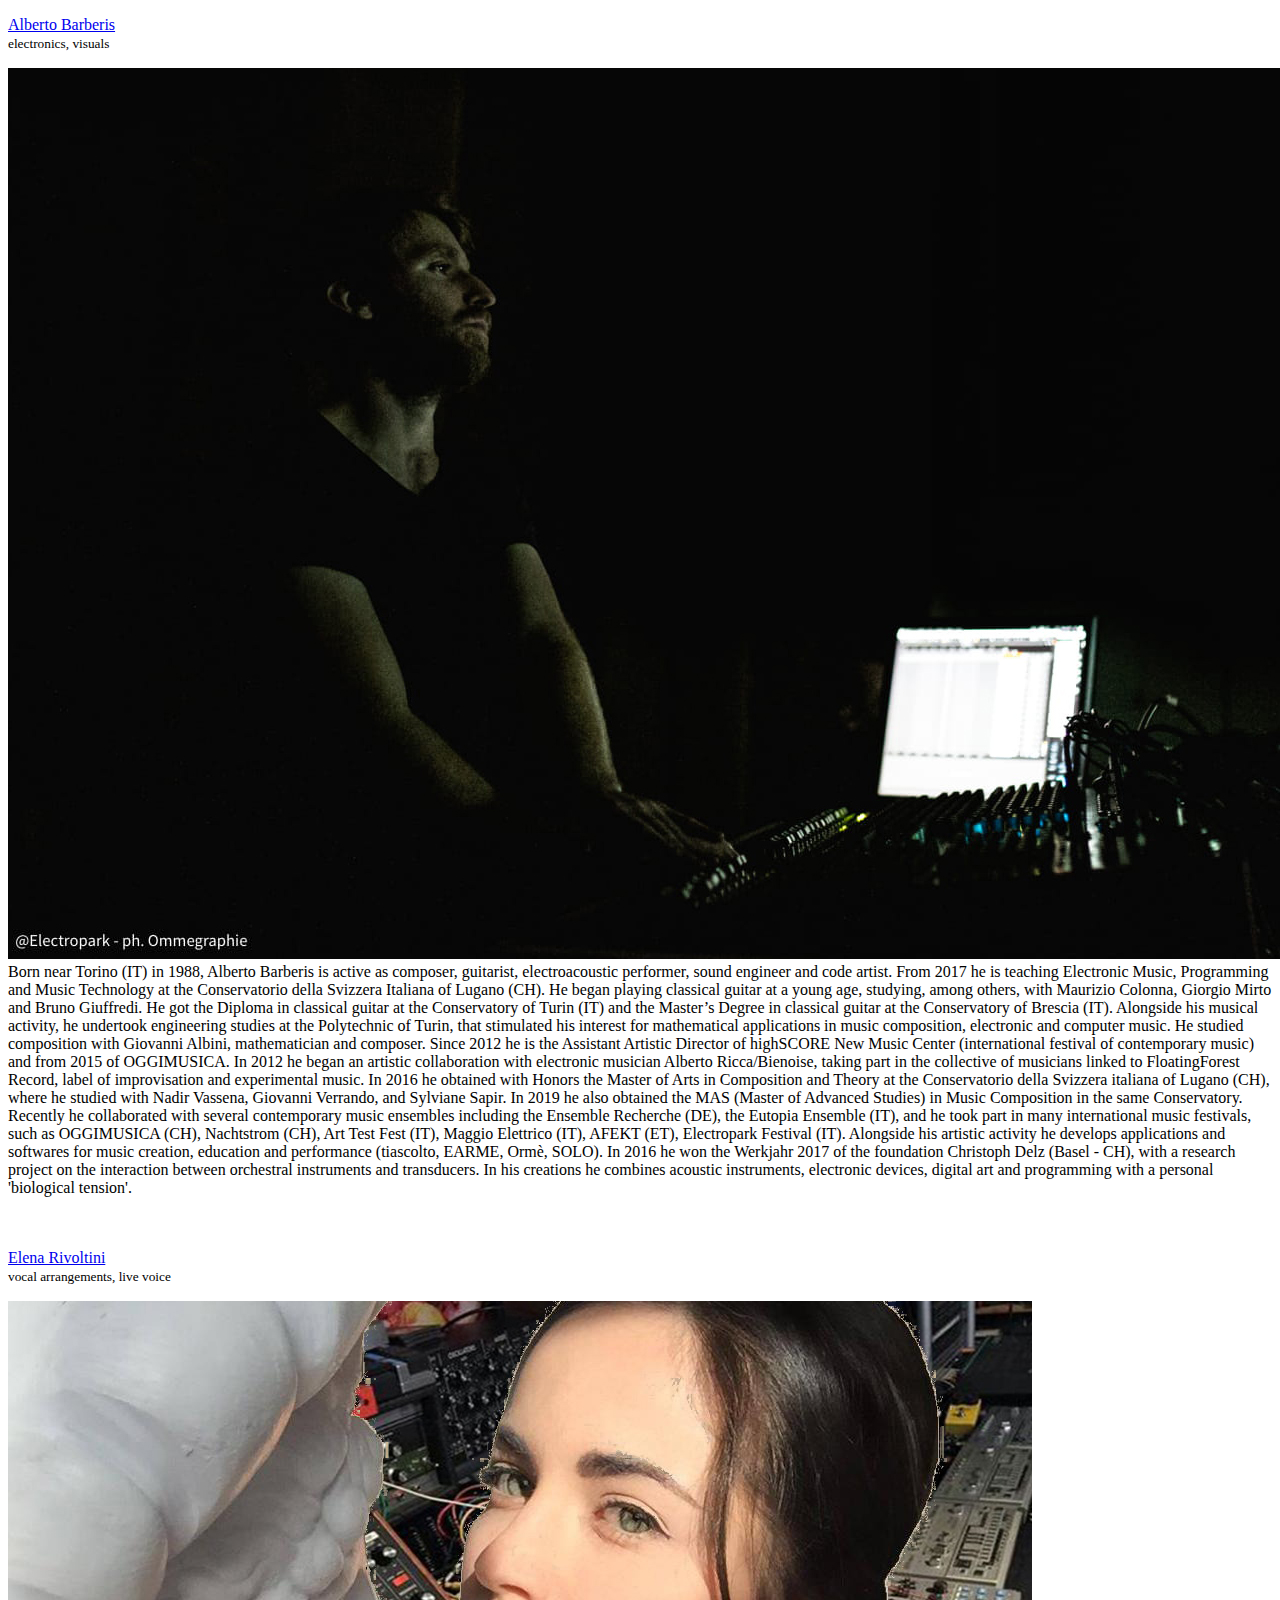
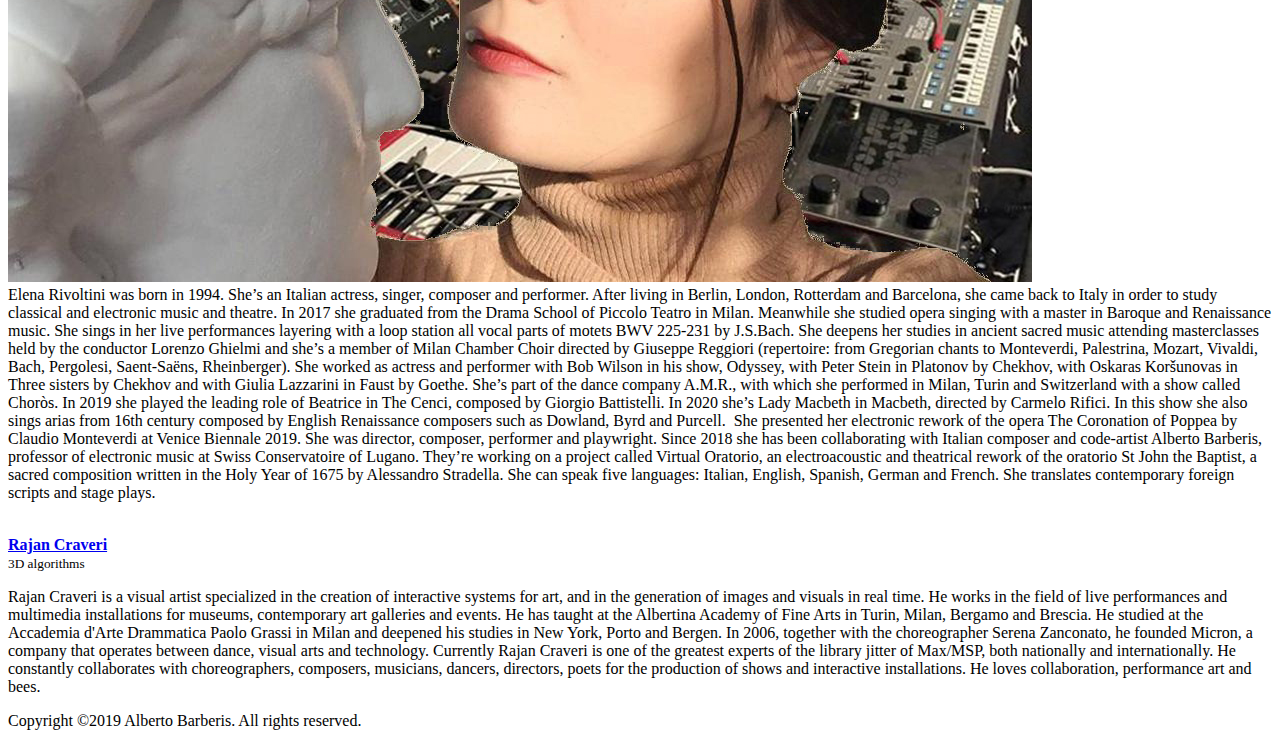
<file: bio.html>
<!DOCTYPE html>
<head>

</head>
<body>
 
 <div class="jumbotron myjumbotron" id="jumbo">
    
  <p class="lead ">
    <a href="http://www.albertobarberis.it/" target="_blank">Alberto Barberis</a><br>
    <small> electronics, visuals</small>
  </p>



            <div class="normal_text">
              
                <div class="myimageDiv">
                    <img src="for_bio.jpg"  class="firstImage nImage">
                </div>
Born near Torino (IT) in 1988, Alberto Barberis is active as composer, guitarist, electroacoustic performer, sound engineer and code artist. 
From 2017 he is teaching Electronic Music, Programming and Music Technology at the Conservatorio della Svizzera Italiana of Lugano (CH).

He began playing classical guitar at a young age, studying, among others, with Maurizio Colonna, Giorgio Mirto and Bruno Giuffredi. 
He got the Diploma in classical guitar at the Conservatory of Turin (IT) and the Master’s Degree in classical guitar at the Conservatory of Brescia (IT).

Alongside his musical activity, he undertook engineering studies at the Polytechnic of Turin, that stimulated his interest for mathematical applications in music composition, electronic and computer music. 
He studied composition with Giovanni Albini, mathematician and composer. Since 2012 he is the Assistant Artistic Director of highSCORE New Music Center (international festival of contemporary music) and from 2015 of OGGIMUSICA. 
In 2012 he began an artistic collaboration with electronic musician Alberto Ricca/Bienoise, taking part in the collective of musicians linked to FloatingForest Record, label of improvisation and experimental music.

In 2016 he obtained with Honors the Master of Arts in Composition and Theory at the Conservatorio della Svizzera italiana of Lugano (CH), where he studied with Nadir Vassena, Giovanni Verrando, and Sylviane Sapir. In 2019 he also obtained the MAS (Master of Advanced Studies) in Music Composition in the same Conservatory.

Recently he collaborated with several contemporary music ensembles including the Ensemble Recherche (DE), the Eutopia Ensemble (IT), and he took part in many international music festivals, such as OGGIMUSICA (CH), Nachtstrom (CH), Art Test Fest (IT), Maggio Elettrico (IT), AFEKT (ET), Electropark Festival (IT).

Alongside his artistic activity he develops applications and softwares for music creation, education and performance (tiascolto, EARME, Ormè, SOLO). In 2016 he won the Werkjahr 2017 of the foundation Christoph Delz (Basel - CH), with a research project on the interaction between orchestral instruments and transducers.

In his creations he combines acoustic instruments, electronic devices, digital art and programming with a personal 'biological tension'.
               
              
                <br><br><br>

                <p class="lead ">
                  <a href="http://www.albertobarberis.it/" target="_blank">Elena Rivoltini</a><br>
                  <small> vocal arrangements, live voice</small>
                  
                  <br>
                </p>

                <div class="myimageDiv">
                  <img src="elena.jpg"  class="firstImage nImage">
              </div>
              
Elena Rivoltini was born in 1994. She’s an Italian actress, singer, composer and performer. After living in Berlin, London, Rotterdam and Barcelona, she came back to Italy in order to study classical and electronic music and theatre. In 2017 she graduated from the Drama School of Piccolo Teatro in Milan.
Meanwhile she studied opera singing with a master in Baroque and Renaissance music. She sings in her live performances layering with a loop station all vocal parts of motets BWV 225-231 by J.S.Bach.
She deepens her studies in ancient sacred music attending masterclasses held by the conductor Lorenzo Ghielmi and she’s a member of Milan Chamber Choir directed by Giuseppe Reggiori (repertoire: from Gregorian chants to Monteverdi, Palestrina, Mozart, Vivaldi, Bach, Pergolesi, Saent-Saëns, Rheinberger).
She worked as actress and performer with Bob Wilson in his show, Odyssey, with Peter Stein in Platonov by Chekhov, with Oskaras Koršunovas in Three sisters by Chekhov and with Giulia Lazzarini in Faust by Goethe. 
She’s part of the dance company A.M.R., with which she performed in Milan, Turin and Switzerland with a show called Choròs. In 2019 she played the leading role of Beatrice in The Cenci, composed by Giorgio Battistelli. In 2020 she’s Lady Macbeth in Macbeth, directed by Carmelo Rifici. In this show she also sings arias from 16th century composed by English Renaissance composers such as Dowland, Byrd and Purcell. 
She presented her electronic rework of the opera The Coronation of Poppea by Claudio Monteverdi at Venice Biennale 2019. She was director, composer, performer and playwright. 
Since 2018 she has been collaborating with Italian composer and code-artist Alberto Barberis, professor of electronic music at Swiss Conservatoire of Lugano. They’re working on a project called Virtual Oratorio, an electroacoustic and theatrical rework of the oratorio St John the Baptist, a sacred composition written in the Holy Year of 1675 by Alessandro Stradella.
She can speak five languages: Italian, English, Spanish, German and French.
She translates contemporary foreign scripts and stage plays.  
              


                <br> <br><p class="lead ">
                    <a href="http://www.spaziomicron.it/" target="_blank"><b>Rajan Craveri</b></a><br>
                    <small> 3D algorithms</small>
                  </p>
                
                
 Rajan Craveri is a visual artist specialized in the creation of interactive systems for art, and in the generation of images and visuals in real time. He works in the field of live performances and multimedia installations for museums, contemporary art galleries and events. He has taught at the Albertina Academy of Fine Arts in Turin, Milan, Bergamo and Brescia.

He studied at the Accademia d'Arte Drammatica Paolo Grassi in Milan and deepened his studies in New York, Porto and Bergen. In 2006, together with the choreographer Serena Zanconato, he founded Micron, a company that operates between dance, visual arts and technology.

Currently Rajan Craveri is one of the greatest experts of the library jitter of Max/MSP, both nationally and internationally. He constantly collaborates with choreographers, composers, musicians, dancers, directors, poets for the production of shows and interactive installations. He loves collaboration, performance art and bees.
                

            </div>


         

            <p class="lead copyright myline">Copyright ©2019 Alberto Barberis. All rights reserved.</p>
           
          </div>

        </body>
</file>
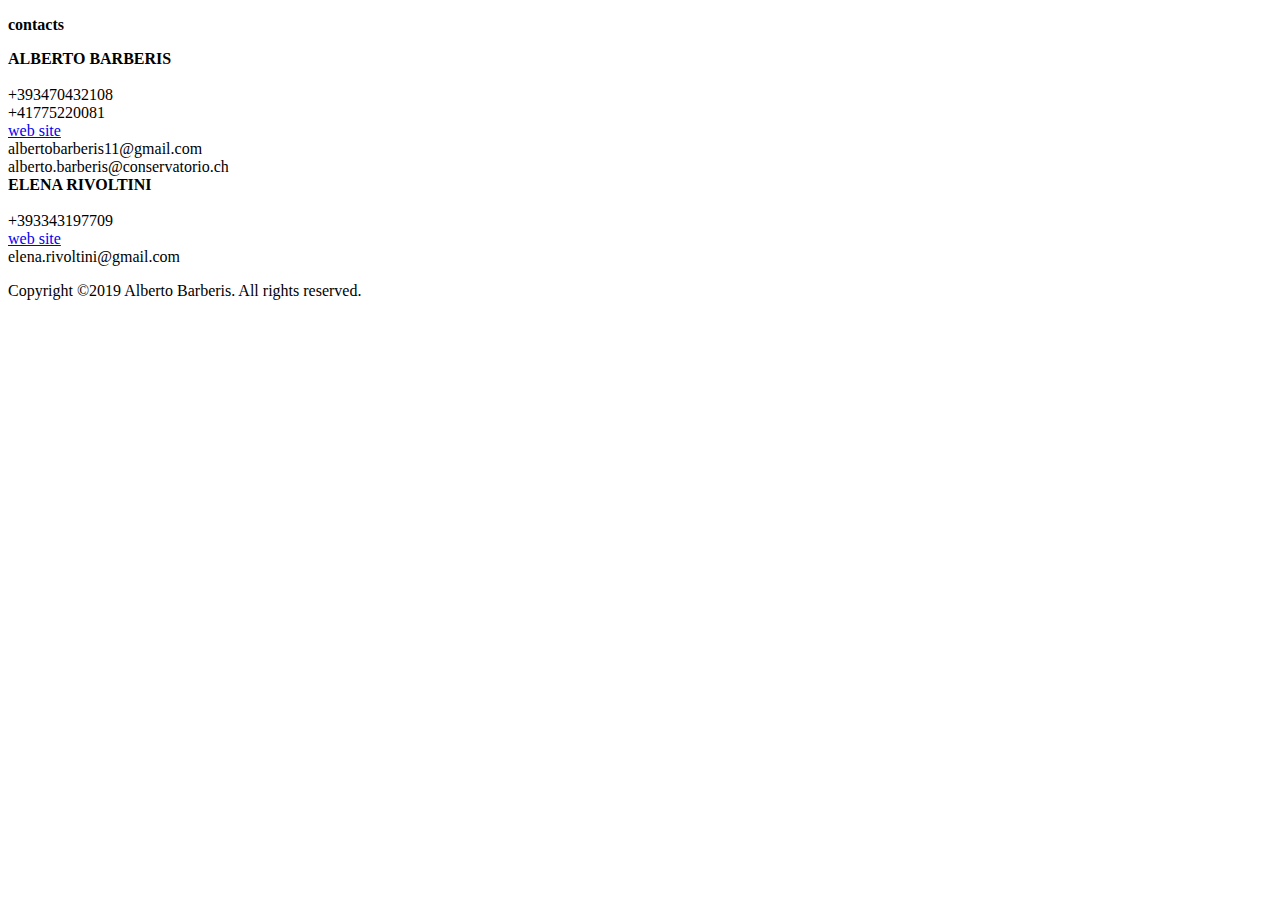
<file: contact.html>
<!DOCTYPE html>
<head>

</head>
<body>
 
 <div class="jumbotron myjumbotron" id="jumbo">
    
  <p class="lead ">
        <b class="titoletti"> contacts </b>
  </p>

  <div class="normal_text">
  <b>ALBERTO BARBERIS</b><br><br>

  +393470432108<br>
  +41775220081<br>
  
  <a href="http://www.albertobarberis.it/" target="_blank">web site</a><br>
  
  albertobarberis11@gmail.com<br>
  alberto.barberis@conservatorio.ch
  <br>
  </div>
  <div class="normal_text">
  <b>ELENA RIVOLTINI</b><br><br>
  
+393343197709<br>
  
  <a href="http://www.officineartistiche.com/artisti/elenarivoltini/" target="_blank">web site</a><br>
  
  elena.rivoltini@gmail.com<br>

</div>

  
    <p class="lead copyright myline">Copyright ©2019 Alberto Barberis. All rights reserved.</p>



           
          </div>

        </body>
</file>
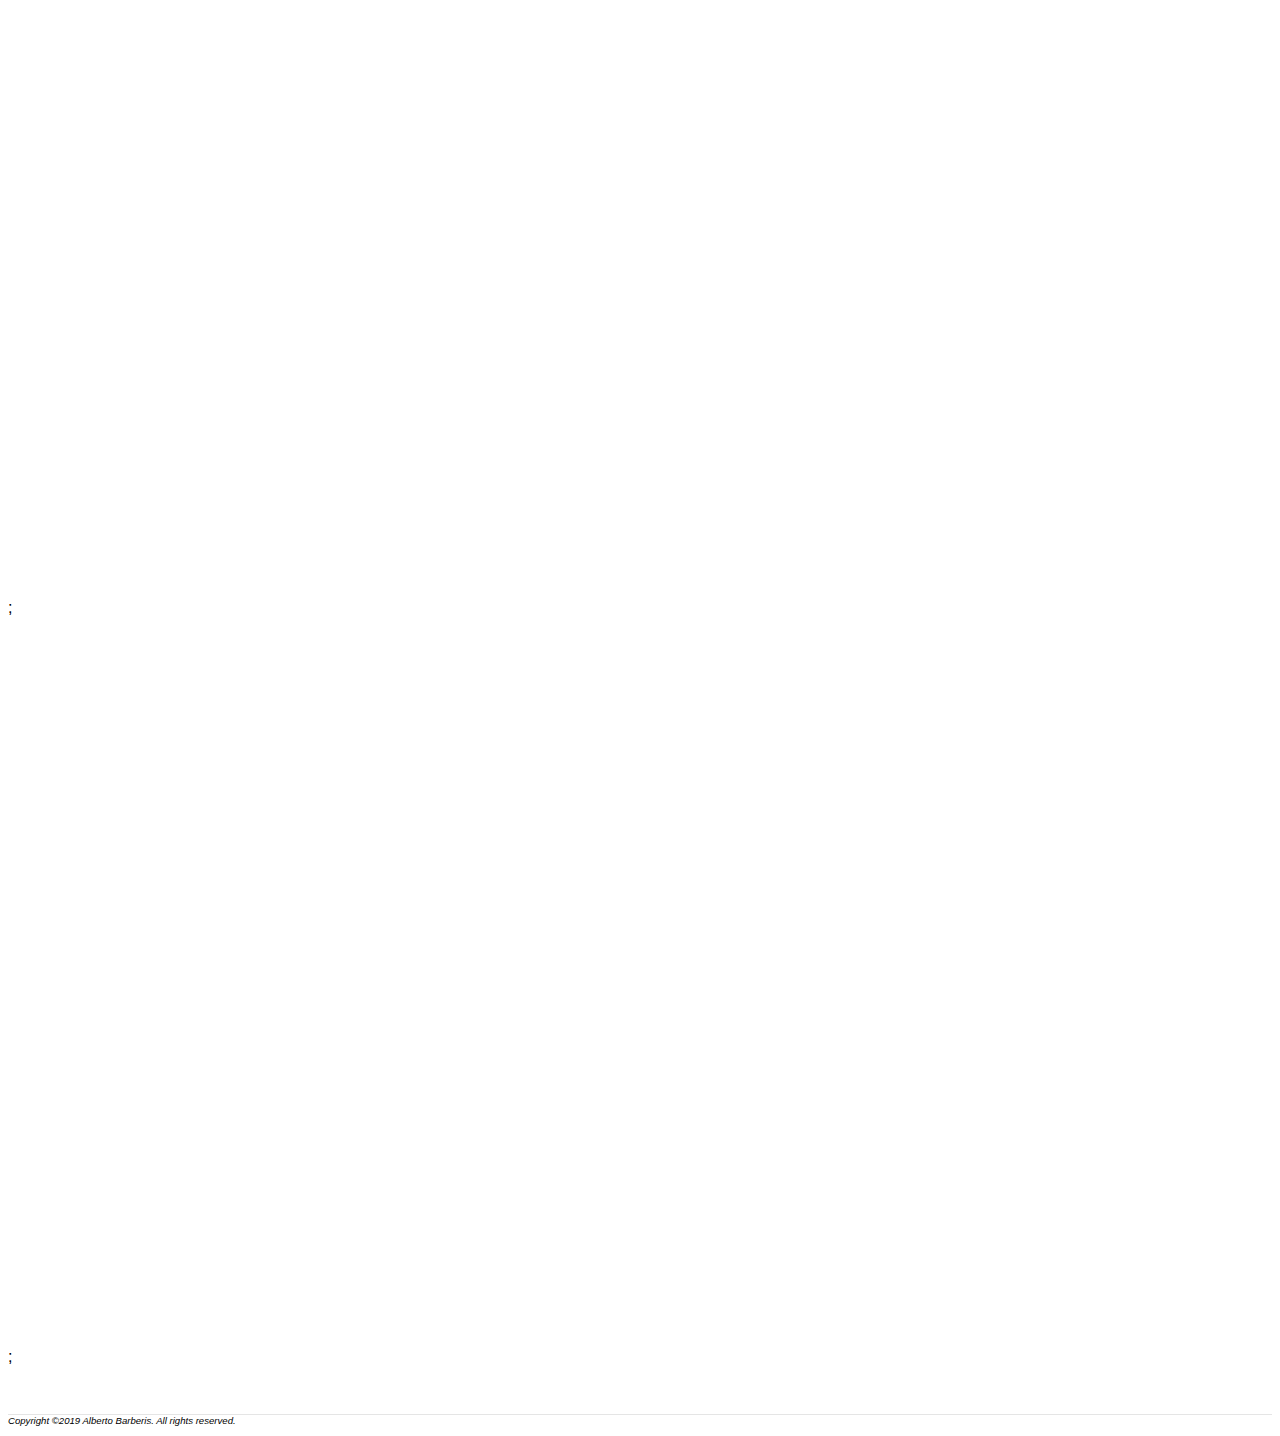
<file: excerpts.html>
<!DOCTYPE html>
<html lang="en">
<head>
    <meta charset="utf-8">
    <meta name="viewport" content="width=device-width, initial-scale=1">
   
    <script src="https://ajax.googleapis.com/ajax/libs/jquery/3.3.1/jquery.min.js"></script>
   
    <link rel="stylesheet" href="oratorio.css">

</head>

<body>
 
  <div class="jumbotron myjumbotron" id="jumbo">

        <p class="lead ">
                <b class="titoletti"> A/V excerpts </b> 
              </p>
              
    

             <div class="iframe-container">;
                <iframe width="560" height="315" src="https://www.youtube.com/embed/RHH3hLbHOLM" frameborder="0" allow="accelerometer; autoplay; encrypted-media; gyroscope; picture-in-picture" allowfullscreen></iframe>
            </div>

            <div class="iframe-container">;
                <iframe width="560" height="315" src="https://www.youtube.com/embed/iefQJ8KguQU" frameborder="0" allow="accelerometer; autoplay; encrypted-media; gyroscope; picture-in-picture" allowfullscreen></iframe>                 
            </div>

            <div class="iframe-container">;
                <iframe width="560" height="315" src="https://www.youtube.com/embed/mT-rR4VcJ4s" frameborder="0" allow="accelerometer; autoplay; encrypted-media; gyroscope; picture-in-picture" allowfullscreen></iframe>            
            </div>

            <div class="iframe-container">;
                    <iframe width="560" height="315" src="https://www.youtube.com/embed/NVVd3iGX3FU" frameborder="0" allow="accelerometer; autoplay; encrypted-media; gyroscope; picture-in-picture" allowfullscreen></iframe>           
            </div>

            <div class="iframe-container">;
                    <iframe width="560" height="315" src="https://www.youtube.com/embed/8_nID4Gizgs" frameborder="0" allow="accelerometer; autoplay; encrypted-media; gyroscope; picture-in-picture" allowfullscreen></iframe>            </div>

            <div class="iframe-container">;
                    <iframe width="560" height="315" src="https://www.youtube.com/embed/X_DKJ53r3a0" frameborder="0" allow="accelerometer; autoplay; encrypted-media; gyroscope; picture-in-picture" allowfullscreen></iframe>            
            </div>
            <br>


            <p class="lead copyright myline">Copyright ©2019 Alberto Barberis. All rights reserved.</p>

</div>
         </body>


        
        </html>
</file>
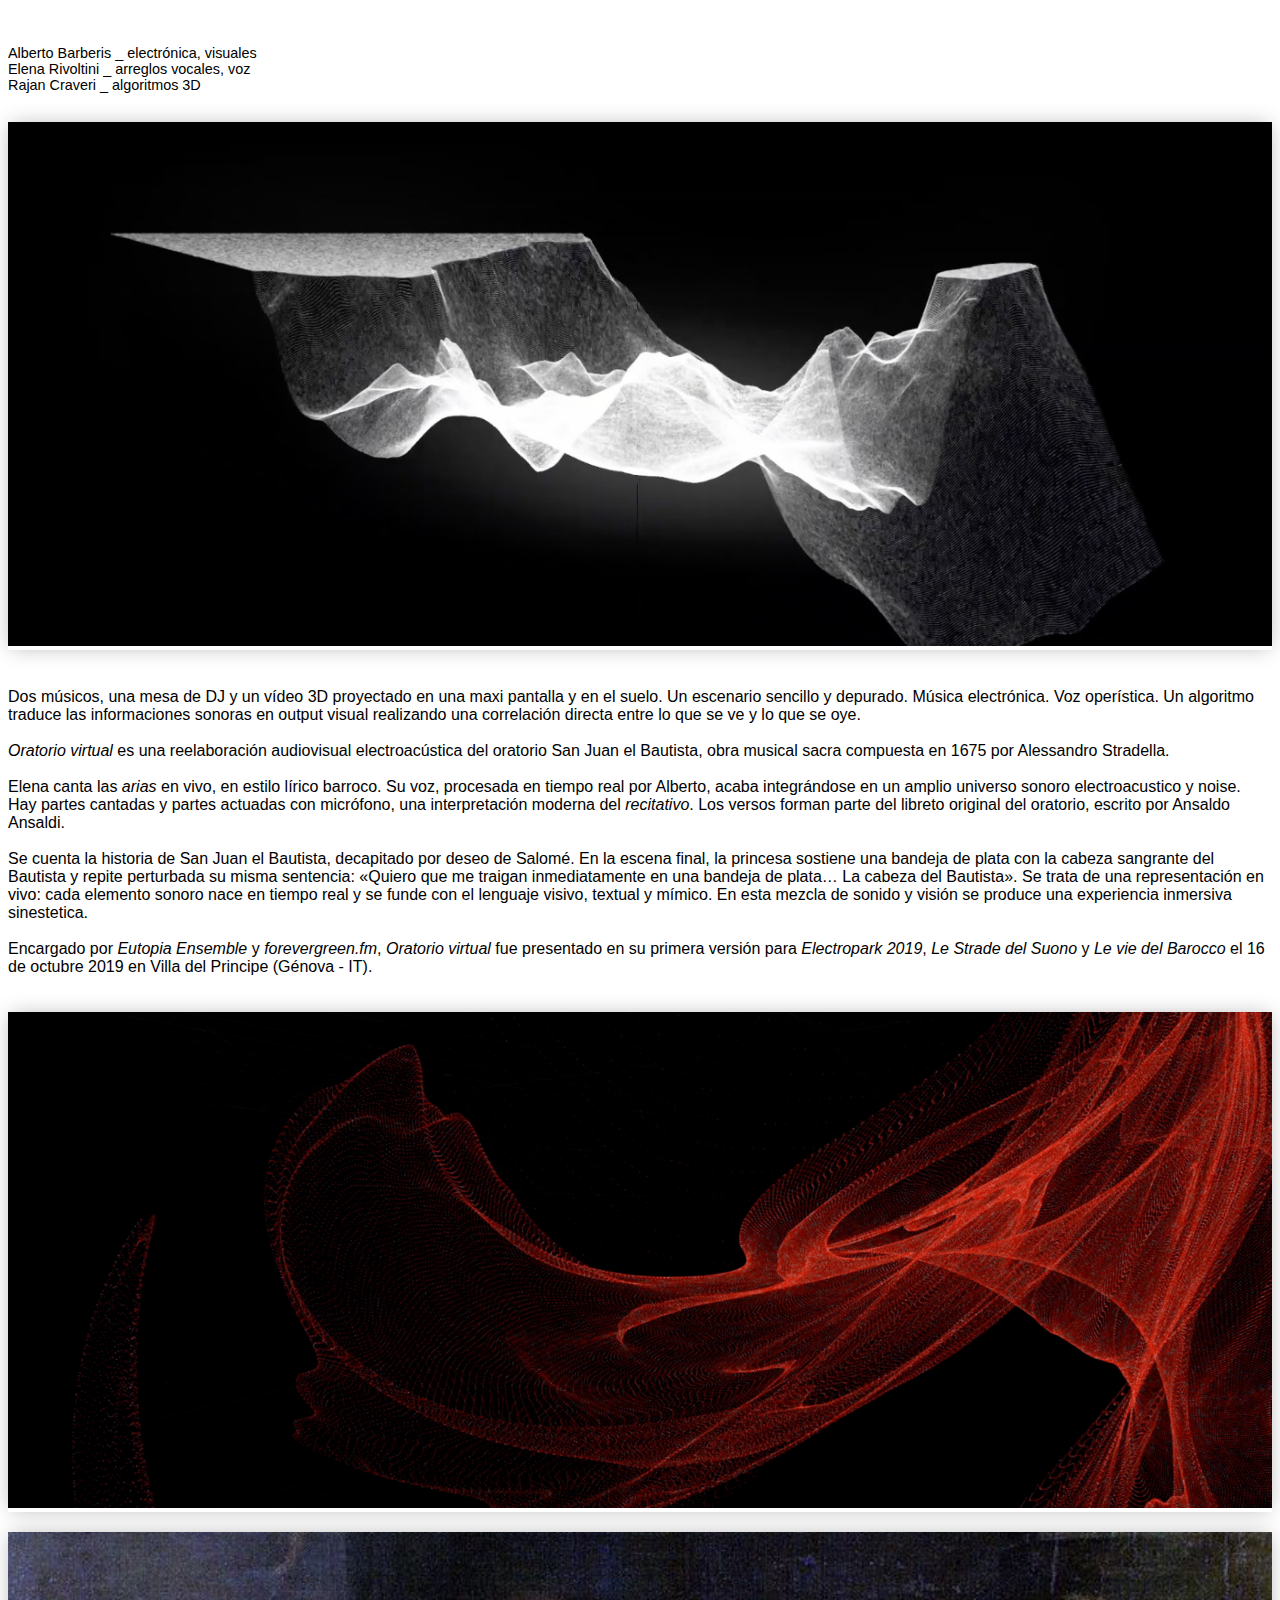
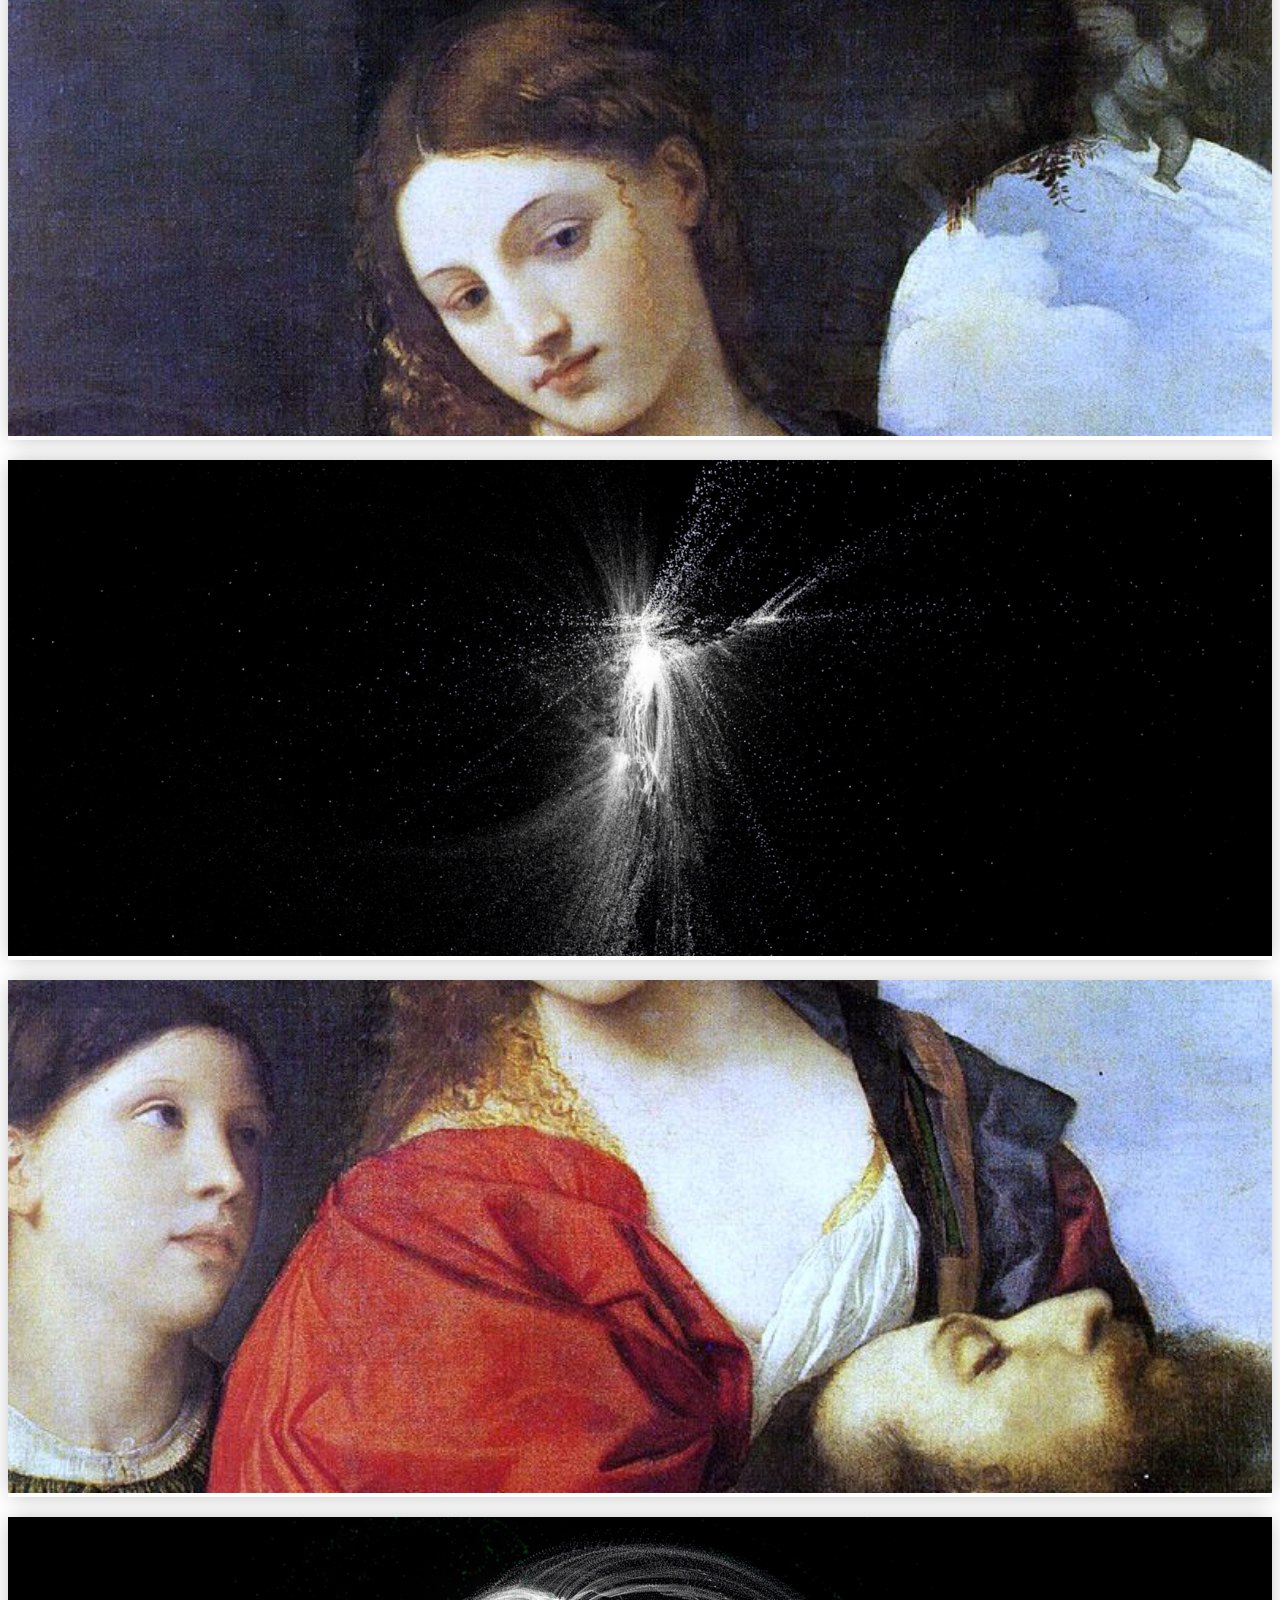
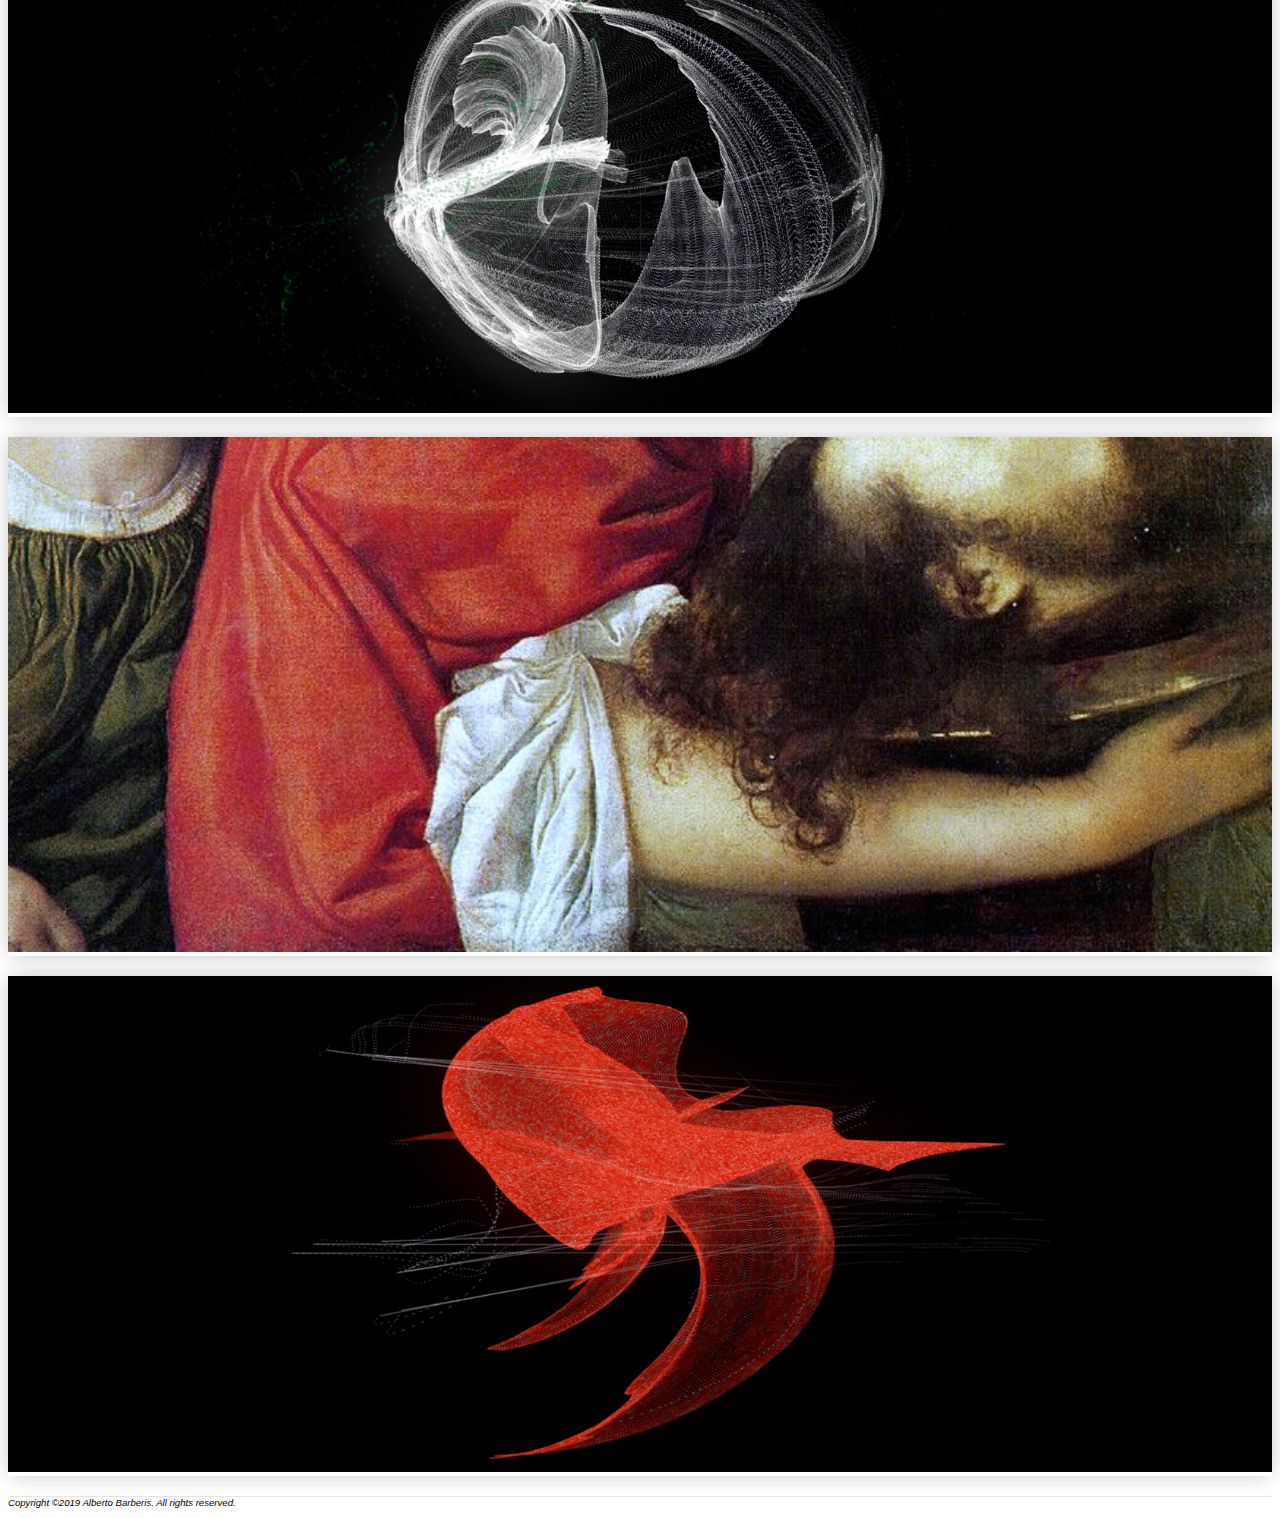
<file: home.html>
<!DOCTYPE html>
<html lang="en">
<head>
    <meta charset="utf-8">
    <meta name="viewport" content="width=device-width, initial-scale=1">
   
    <script src="https://ajax.googleapis.com/ajax/libs/jquery/3.3.1/jquery.min.js"></script>
   
    <link rel="stylesheet" href="oratorio.css">

</head>

<body>
 
  <div class="jumbotron myjumbotron" id="jumbo">

    <div class="normal_text">
            
        Alberto Barberis _ electrónica, visuales
          <br>Elena Rivoltini _ arreglos vocales, voz

          <br>Rajan Craveri _ algoritmos 3D 
 
        </div>

        <div class="myimageDiv">
            <img src="bn1.jpg"  class="firstImage nImage">
        </div>
      <br>
      
      Dos músicos, una mesa de DJ y un vídeo 3D proyectado en una maxi pantalla y en el suelo.  
      Un escenario sencillo y depurado. Música electrónica. 
      Voz operística. 
      Un algoritmo traduce las informaciones sonoras en output visual realizando una correlación directa entre lo que se ve y lo que se oye. 
      <br><br>
      <i>Oratorio virtual</i> es una reelaboración audiovisual electroacústica del oratorio San Juan el Bautista, obra musical sacra compuesta en 1675 por Alessandro Stradella. 
        
    
      <br><br>
      Elena canta las <i>arias</i> en vivo, en estilo lírico barroco. Su voz, procesada en tiempo real por Alberto, acaba integrándose en un amplio universo sonoro electroacustico y noise. 
      
      Hay partes cantadas y partes actuadas con micrófono, una interpretación moderna del <i>recitativo</i>. 
      Los versos forman parte del libreto original del oratorio, escrito por Ansaldo Ansaldi. 
      
      <br><br>
Se cuenta la historia de San Juan el Bautista, decapitado por deseo de Salomé. 
      En la escena final, la princesa sostiene una bandeja de plata con la cabeza sangrante del Bautista y repite perturbada su misma sentencia: 
      «Quiero que me traigan inmediatamente en una bandeja de plata… La cabeza del Bautista». 
      
      
Se trata de una representación en vivo: cada elemento sonoro nace en tiempo real y se funde con el lenguaje visivo, textual y mímico. En esta mezcla de sonido y visión se produce una experiencia inmersiva sinestetica.
      <br><br>Encargado por <i>Eutopia Ensemble</i> y <i>forevergreen.fm</i>, <i>Oratorio virtual</i> 
      fue presentado en su primera versión para <i>Electropark 2019</i>, <i>Le Strade del Suono</i> y 
      <i>Le vie del Barocco</i> el 16 de octubre 2019 en Villa del Principe (Génova - IT). 


        <div class="normal_text">
         
        
        </div>

        <div class="myimageDiv">
            <img src="ph_2.jpg"  class="firstImage nImage">
        </div>

        <div class="myimageDiv">
            <img src="testa00.jpg"  class="firstImage nImage">
        </div>

    


              <div class="myimageDiv">
                  <img src="ph_1.jpg"  class="firstImage nImage">
              </div>

              <div class="myimageDiv">
                <img src="testa01.jpg"  class="firstImage nImage">
            </div>


            <div class="myimageDiv">
                <img src="ph_4.jpg"  class="firstImage nImage">
            </div>

            <div class="myimageDiv">
                <img src="testa02.jpg"  class="firstImage nImage">
            </div>

 
            <div class="myimageDiv">
                <img src="ph_3.jpg"  class="firstImage nImage">
            </div>
  




            <p class="lead copyright myline">Copyright ©2019 Alberto Barberis. All rights reserved.</p>


         </body>


        
        </html>
</file>
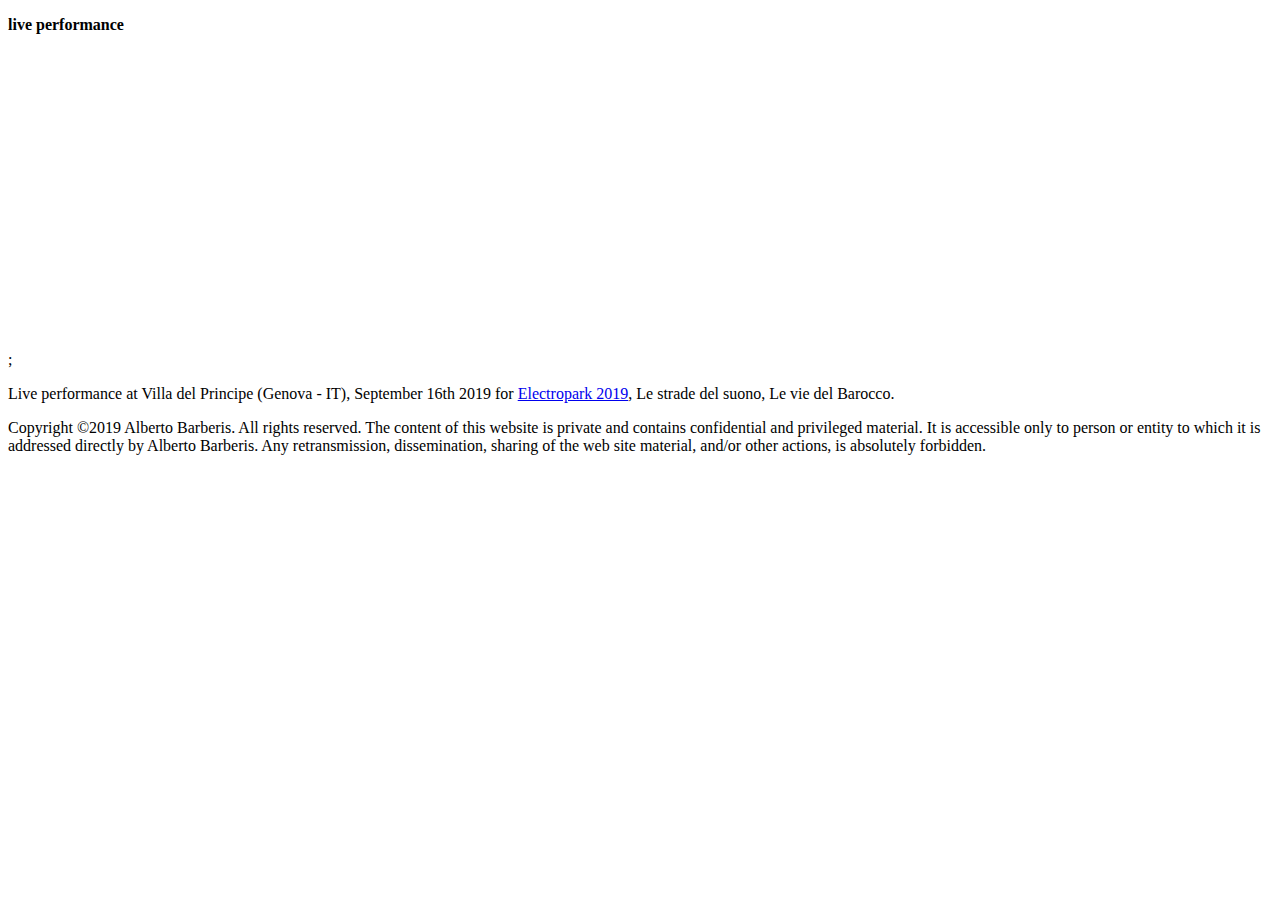
<file: live.html>
<!DOCTYPE html>
<head>

</head>


<body>

  <div class="jumbotron myjumbotron" id="jumbo">

      <p class="lead myline">
          <b class="titoletti"> live performance </b> 
        </p>


             <div class="iframe-container">;
                <iframe width="560" height="315" src="https://www.youtube.com/embed/-hIeODFMrHk" frameborder="0" allow="accelerometer; autoplay; encrypted-media; gyroscope; picture-in-picture" allowfullscreen></iframe>
        
              <br>
            </div>


            <p class="normal_text">

          Live performance at Villa del Principe (Genova - IT), September 16th 2019
           for <a href="https://www.electropark.it/" target="_blank">Electropark 2019</a>, Le strade del suono, Le vie del Barocco.
           
          
             </p>

             <p class="lead copyright myline">
              Copyright ©2019 Alberto Barberis. All rights reserved.
              The content of this website is private and contains 
              confidential and privileged material. 
              It is accessible only to person or entity to which it is addressed directly by Alberto Barberis.
              Any retransmission, dissemination, sharing of the web site material, and/or other actions, is absolutely forbidden.
                                
                                 </p>

           </div>

         </body>
</file>
<file: oratorio.css>
body{
    /* font-family: 'Open Sans', sans-serif; */
    /* font-family: 'Montserrat', sans-serif; */
    font-family: 'Montserrat', sans-serif;
    font-weight: 300;
     background-color: white;
    /* background-image: url("invisible.jpg"); */
    
}

body:img{
    opacity: 0.5;
}
/* colore delle voci del menu */
.navbar-dark .navbar-nav .nav-link {
    color: rgb(255, 255, 255)!important;
}

.text_border{
    background-color: rgba(0, 0, 0, 0.7);
    padding-right: 5px;
    padding-left: 5px;
    padding-bottom: 3px;
}

p{
    text-align: justify;
    text-justify: inter-word;
}

.titoletti{
    font-size: 1.2em;
}

.strumentazione{
    padding-top: 0.5em;
    font-size: 0.3em;
    /* text-shadow: 2px 2px 12px #000000; */
    line-height: 150%;
}

.myName{
    margin-right: 30px;
    font-size: 1.14em;
    color: white;
    
}

.mynav-item{
    font-size: 1.2em;
}

.subtitle{
    font-size: 0.8em;
    /* font-style: italic; */
}

.copyright{
    font-size: 0.6em;
    font-style: italic;
}

.myimageDiv {
    /* position: absolute;
    left: 0px;
    right: 0px; */
   

    box-shadow: 0px 0px 20px -3px rgba(0, 0, 0, 0.3);
    margin-top: 0px;
    margin-bottom: 20px;
}

img {
    max-width: 100%;
    height: auto;
  }

.myimageDiv2{
    box-shadow: 0px 0px 20px -3px rgba(0, 0, 0, 0.3);
    margin-bottom: 30px;
}

.myVideoDiv{
    position: absolute;
    left: 0px;
    right: 0px;
    box-shadow: 0px 0px 20px -3px rgba(0, 0, 0, 0.3);
    margin-top: 15px;
    margin-bottom: 0px;
}

.nImage{
    width: 100%;
    height: 100%;
}
.nVideo{
    width: 100%;
    /* height: 100%; */
}

.normal_text{
    font-size: 0.9em;
    padding-top: 0.5em;
    padding-bottom: 2em;
    text-align: left;
}

.iframe-container {
    overflow: hidden;
    padding-top: 56.25%;
    position: relative;
    margin-bottom: 20px;
  }
  
  .iframe-container iframe {
     border: 0;
     height: 100%;
     left: 0;
     position: absolute;
     top: 0;
     width: 100%;
  }


.frame{
    margin-top: 5px;
    margin-bottom: 0px;
    margin-right: 5px;
    margin-left: 5px;
    
}

.dossier{
    color: white;
    font-size: 3em;
    padding-top: 5px;
    
    padding-right: 50px;
}
.composer{
    color: white;
    font-size: 1em;
    padding-bottom: 10px;
    padding-right: 50px;
}

.mynav{
    height: 100%;
}

.myli{
    height: 100%;
}

.menuLink{
    vertical-align: middle;
    height: 100%;
}

.mycontainerpage{
   margin-top: 100px;
}

.myContainer{
    padding:0px;

}

.myfixed{
    top: 100px;
    
}

ul{
    margin-bottom: 0px;
}
ol{
    margin-bottom: 0px;
}

.title{
    background-color:rgba(0, 0, 0, 0.3)!important;
    /* background-repeat: no-repeat; */
    background-size: 100% 100%;
    /* text-shadow: 2px 2px 8px #424242; */
    line-height: 90%;

    /* opacity: 0.95; */

    color: white;
    padding: 0.2em;
    padding-bottom: 0.3em;
    font-size: 2.5em;
    
    margin-top: 5px;
    margin-right: 5px;
    margin-left: 5px;
    text-align: center;
    border-radius: 0px;

    box-shadow: 3px 3px 3px 0px rgba(0, 0, 0, 0.2);

}


.navbar-nav{
    text-align: center;
  }


.mynavbar2{
    /* background-image: url("forTitle.jpg"); */
    /* box-shadow: 0 5px 5px rgba(0, 0, 0, 0.3); */
    padding-top: 0px;
    padding-bottom: 0px;
    background-color:rgba(0, 0, 0, 0.3)!important;
    /* border-radius: 6px; */
    font-size: 0.8em;
    color: white;
    /* height: 45px; */

     box-shadow: 3px 3px 3px 0px rgba(0, 0, 0, 0.2);
}

.myjumbotron{
    padding-top: 30px;
    background: white!important;
}

.myjumbosticky{
    padding-top: 80px;
    background: white!important;
}

#work2{
    padding-top: 20px;
}

.video{
    /* height: 100%; */
    width: 100%;
    /* object-fit: contain; */
}

.myline{
   
    border:solid;
    border-width: thin;
    border-color: rgba(0, 0, 0, 0.1);
    border-bottom: 0px;
    border-right: 0px;
    border-left: 0px;
    margin-top: 10px;
}

video{
    margin-top: 0px;
    margin-bottom: 0px;
}

audio{
    width: 100%;
    margin-bottom: 0px;
    margin-top: 10px;
    box-shadow: 0px 0px 20px -3px rgba(0, 0, 0, 0.3);
    border: 0px;
}

.audioText{
    margin-bottom: 0px;
}

.navbar.center .navbar-inner {
    text-align: center;
}

.navbar.center .navbar-inner .nav {
    display:inline-block;
    float: none;
}
</file>
